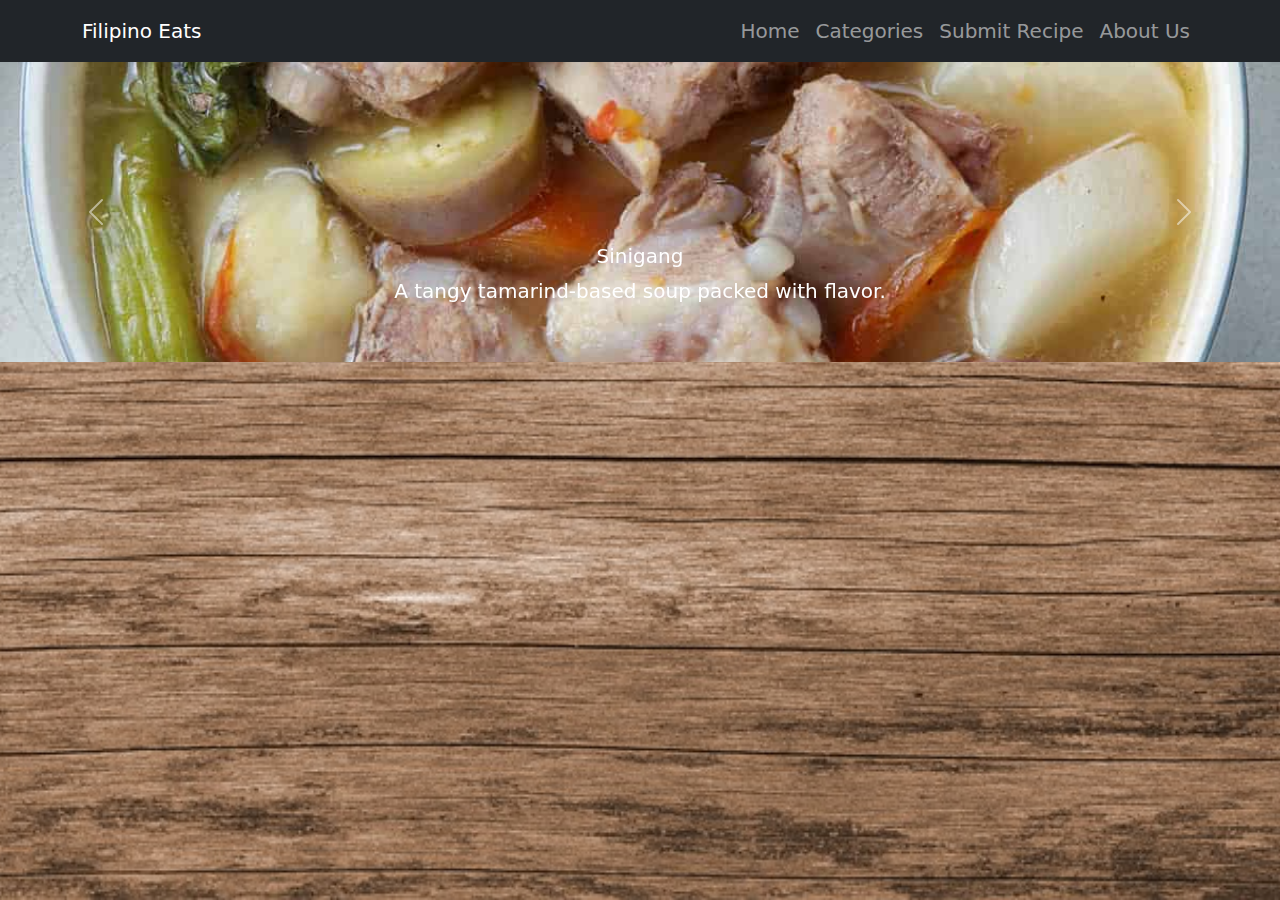
<file: index.html>
<!DOCTYPE html>
<html>
<head>
  <meta charset="UTF-8">
  <meta name="viewport" content="width=device-width, initial-scale=1.0">
  <title>Filipino Eats</title>
  <link href="https://cdn.jsdelivr.net/npm/bootstrap@5.3.0/dist/css/bootstrap.min.css" rel="stylesheet">
  <link rel="stylesheet" href="style.css">
  <style>

    .carousel-inner img {
      height: 300px; 
      object-fit: cover; 
    }
  </style>
</head>
<body>
  <!-- Navigation Bar -->
  <nav class="navbar navbar-expand-lg navbar-dark bg-dark">
    <div class="container">
      <a class="navbar-brand" href="#">Filipino Eats</a>
      <button class="navbar-toggler" type="button" data-bs-toggle="collapse" data-bs-target="#navbarNav">
        <span class="navbar-toggler-icon"></span>
      </button>
      <div class="collapse navbar-collapse" id="navbarNav">
        <ul class="navbar-nav ms-auto">
          <li class="nav-item"><a class="nav-link" href="index.html">Home</a></li>
          <li class="nav-item"><a class="nav-link" href="categories.html">Categories</a></li>
          <li class="nav-item"><a class="nav-link" href="submit.html">Submit Recipe</a></li>
          <li class="nav-item"><a class="nav-link" href="about.html">About Us</a></li>
        </ul>
      </div>
    </div>
  </nav>

  <!-- Carousel -->
  <div id="recipeCarousel" class="carousel slide" data-bs-ride="carousel">
    <div class="carousel-inner">
      <div class="carousel-item active">
        <img src="sinigang.jpg" class="d-block w-100" alt="Sinigang">
        <div class="carousel-caption">
          <h5>Sinigang</h5>
          <p>A tangy tamarind-based soup packed with flavor.</p>
        </div>
      </div>
      <div class="carousel-item">
        <img src="adobo.jpg" class="d-block w-100" alt="Adobo">
        <div class="carousel-caption">
          <h5>Adobo</h5>
          <p>The iconic Filipino dish of soy sauce and vinegar.</p>
        </div>
      </div>
      <div class="carousel-item">
        <img src="sisig.jpg" class="d-block w-100" alt="Sisig">
        <div class="carousel-caption">
          <h5>Sisig</h5>
          <p>Sizzling pork goodness with spices and onions.</p>
        </div>
      </div>
    </div>
    <button class="carousel-control-prev" type="button" data-bs-target="#recipeCarousel" data-bs-slide="prev">
      <span class="carousel-control-prev-icon"></span>
    </button>
    <button class="carousel-control-next" type="button" data-bs-target="#recipeCarousel" data-bs-slide="next">
      <span class="carousel-control-next-icon"></span>
    </button>
  </div>

  <script src="https://cdn.jsdelivr.net/npm/bootstrap@5.3.0/dist/js/bootstrap.bundle.min.js"></script>
</body>
</html>
</file>
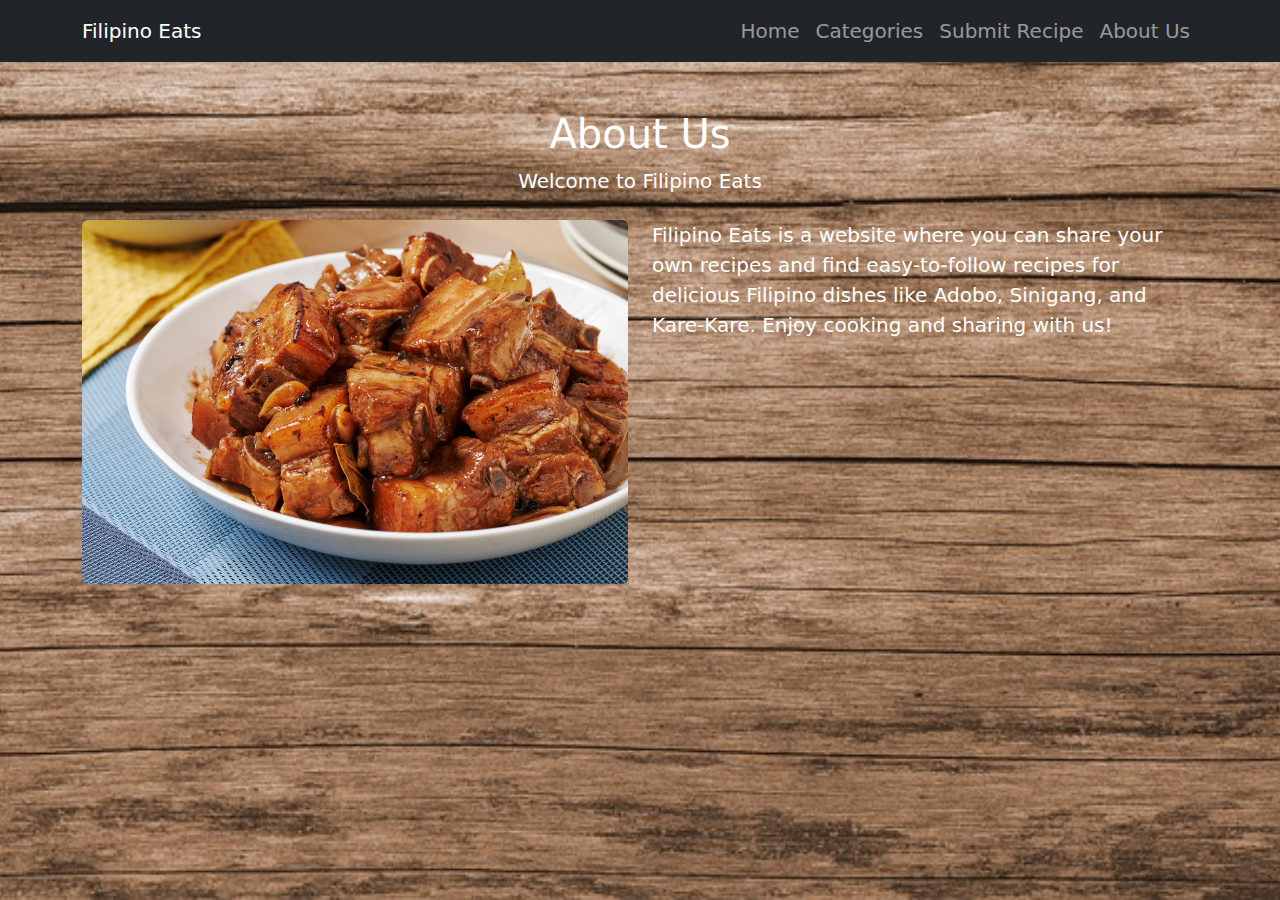
<file: about.html>
<!DOCTYPE html>
  <html>
  <head>

    <meta charset="UTF-8">
    <meta name="viewport" content="width=device-width, initial-scale=1.0">

    <title>About Us</title>

    <link href="https://cdn.jsdelivr.net/npm/bootstrap@5.3.0/dist/css/bootstrap.min.css" rel="stylesheet">
    <link rel="stylesheet" href="style.css">

  </head>
  <body>
    <!-- Navigation Bar -->
  <nav class="navbar navbar-expand-lg navbar-dark bg-dark">
    <div class="container">
      <a class="navbar-brand" href="#">Filipino Eats</a>
      <button class="navbar-toggler" type="button" data-bs-toggle="collapse" data-bs-target="#navbarNav">
        <span class="navbar-toggler-icon"></span>
      </button>
      <div class="collapse navbar-collapse" id="navbarNav">
        <ul class="navbar-nav ms-auto">
          <li class="nav-item"><a class="nav-link" href="index.html">Home</a></li>
          <li class="nav-item"><a class="nav-link" href="categories.html">Categories</a></li>
          <li class="nav-item"><a class="nav-link" href="submit.html">Submit Recipe</a></li>
          <li class="nav-item"><a class="nav-link" href="about.html">About Us</a></li>
        </ul>
      </div>
    </div>
  </nav>



    <!-- About Us Content -->
    <div class="container my-5">
      <h1 class="text-center">About Us</h1>
      <p class="lead text-center">
        Welcome to Filipino Eats
      </p>
      <div class="row my-4">
        <div class="col-md-6">
          <img src="adobo.jpg" class="img-fluid rounded" alt="Delicious Filipino Food">
        </div>
        <div class="col-md-6">
          <p>
           Filipino Eats is a website where you can share your own recipes and find easy-to-follow recipes for delicious Filipino dishes like Adobo, Sinigang, and Kare-Kare. Enjoy cooking and sharing with us!
          </p>
        </div>
      </div>
    </div>

     <script src="https://cdn.jsdelivr.net/npm/bootstrap@5.3.0/dist/js/bootstrap.bundle.min.js"></script>
    </body>
</html>
</file>
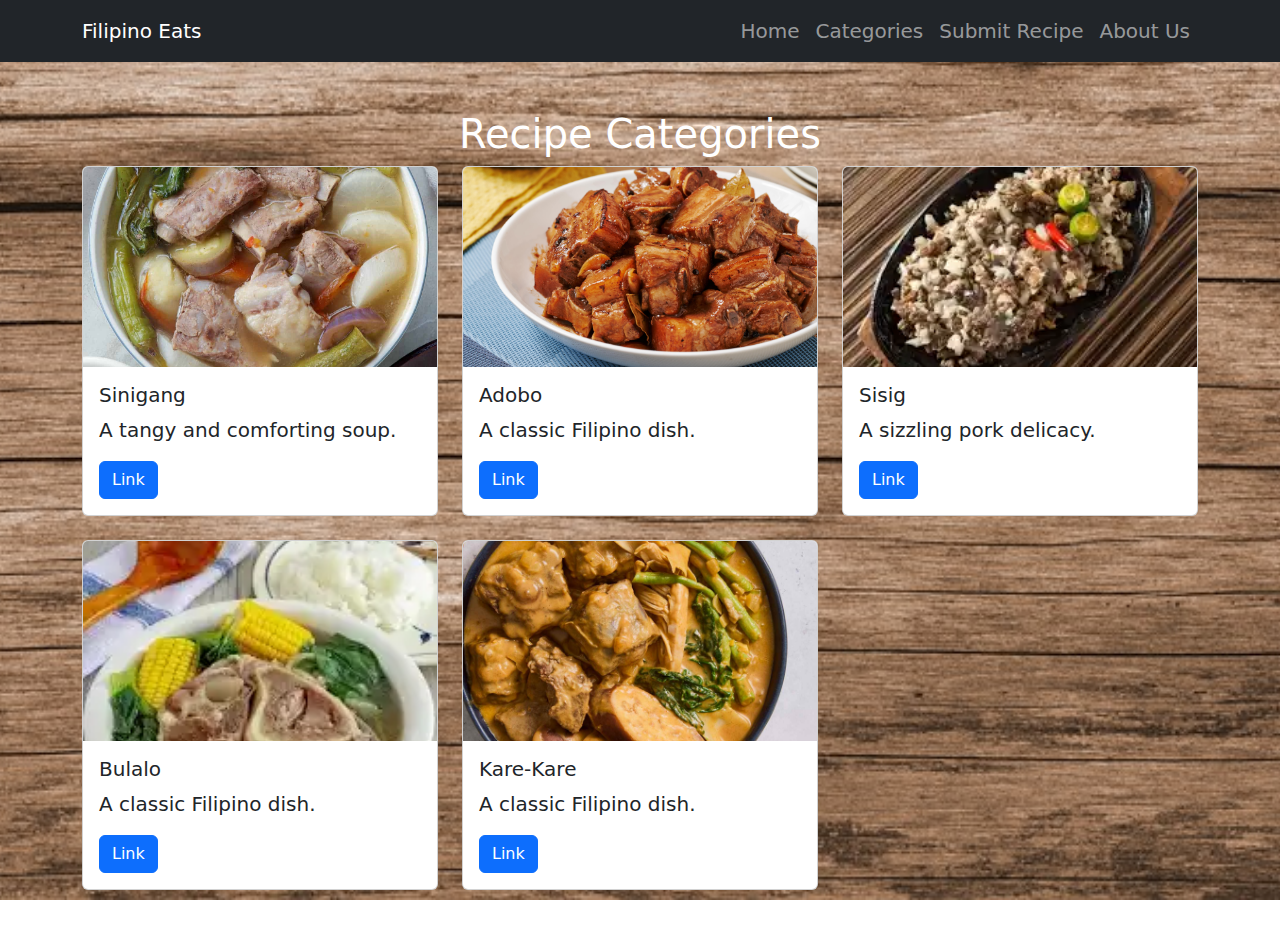
<file: categories.html>
<!DOCTYPE html>
<html>
  <head>

    <meta charset="UTF-8">
    <meta name="viewport" content="width=device-width, initial-scale=1.0">

    <title>Recipe Categories</title>

    <link href="https://cdn.jsdelivr.net/npm/bootstrap@5.3.0/dist/css/bootstrap.min.css" rel="stylesheet">
    <link rel="stylesheet" href="style.css">
    
  </head>
  <body>
    <!-- Navigation Bar -->
  <nav class="navbar navbar-expand-lg navbar-dark bg-dark">
    <div class="container">
      <a class="navbar-brand" href="#">Filipino Eats</a>
      <button class="navbar-toggler" type="button" data-bs-toggle="collapse" data-bs-target="#navbarNav">
        <span class="navbar-toggler-icon"></span>
      </button>
      <div class="collapse navbar-collapse" id="navbarNav">
        <ul class="navbar-nav ms-auto">
          <li class="nav-item"><a class="nav-link" href="index.html">Home</a></li>
          <li class="nav-item"><a class="nav-link" href="categories.html">Categories</a></li>
          <li class="nav-item"><a class="nav-link" href="submit.html">Submit Recipe</a></li>
          <li class="nav-item"><a class="nav-link" href="about.html">About Us</a></li>
        </ul>
      </div>
    </div>
  </nav>


    <!-- Categories -->
    <div class="container my-5">
      <h1 class="text-center">Recipe Categories</h1>
      <div class="row g-4">
        <div class="col-md-4">
          <div class="card">
            <img src="sinigang.jpg" class="card-img-top">
            <div class="card-body">
              <h5 class="card-title">Sinigang</h5>
              <p class="card-text">A tangy and comforting soup.</p>
              <a href="https://panlasangpinoy.com/pork-sinigang-na-baboy-recipe/" class="btn btn-primary" target="_blank">Link</a>
            </div>
          </div>
        </div>
        <div class="col-md-4">
          <div class="card">
            <img src="adobo.jpg" class="card-img-top">
            <div class="card-body">
              <h5 class="card-title">Adobo</h5>
              <p class="card-text">A classic Filipino dish.</p>
              <a href="https://panlasangpinoy.com/filipino-food-pork-adobo-recipe/" class="btn btn-primary" target="_blank">Link</a>
            </div>
          </div>
        </div>
        <div class="col-md-4">
          <div class="card">
            <img src="sisig.jpg" class="card-img-top">
            <div class="card-body">
              <h5 class="card-title">Sisig</h5>
              <p class="card-text">A sizzling pork delicacy.</p>
              <a href="https://panlasangpinoy.com/pork-sisig/" class="btn btn-primary" target="_blank">Link</a>
            </div>
          </div>
        </div>
        <div class="col-md-4">
          <div class="card">
            <img src="bulalo.jpg" class="card-img-top">
            <div class="card-body">
              <h5 class="card-title">Bulalo</h5>
              <p class="card-text">A classic Filipino dish.</p>
              <a href="https://panlasangpinoy.com/bulalo-stewed-beef-shank/" class="btn btn-primary" target="_blank">Link</a>
            </div>
          </div>
        </div>
        <div class="col-md-4">
          <div class="card">
            <img src="karekare.jpg" class="card-img-top">
            <div class="card-body">
              <h5 class="card-title">Kare-Kare</h5>
              <p class="card-text">A classic Filipino dish.</p>
               <a href="https://panlasangpinoy.com/kare-kare-recipe/" class="btn btn-primary" target="_blank">Link</a>
            </div>
          </div>
        </div>
      </div>
    </div>

    <script src="https://cdn.jsdelivr.net/npm/bootstrap@5.3.0/dist/js/bootstrap.bundle.min.js"></script>
  </body>
</html>
</file>
<file: style.css>
.carousel-inner img {
  height: 300px;
  object-fit: cover;
  }

.card-img-top {
  height: 200px;
  object-fit: cover;
  }

body {
  background-image: url('background.jpg');
  background-size: cover;
  background-repeat: no-repeat; 
  background-attachment: fixed;
  background-position: center;
  color: white;
  font: Impact;
  font-size: 20px;
}

.section-with-bg {
  background-image: url('section-bg.jpg'); 
  background-size: cover;
  background-repeat: no-repeat;
  background-position: center;
  padding: 50px 20px; 
  color: white; 
}
</file>
